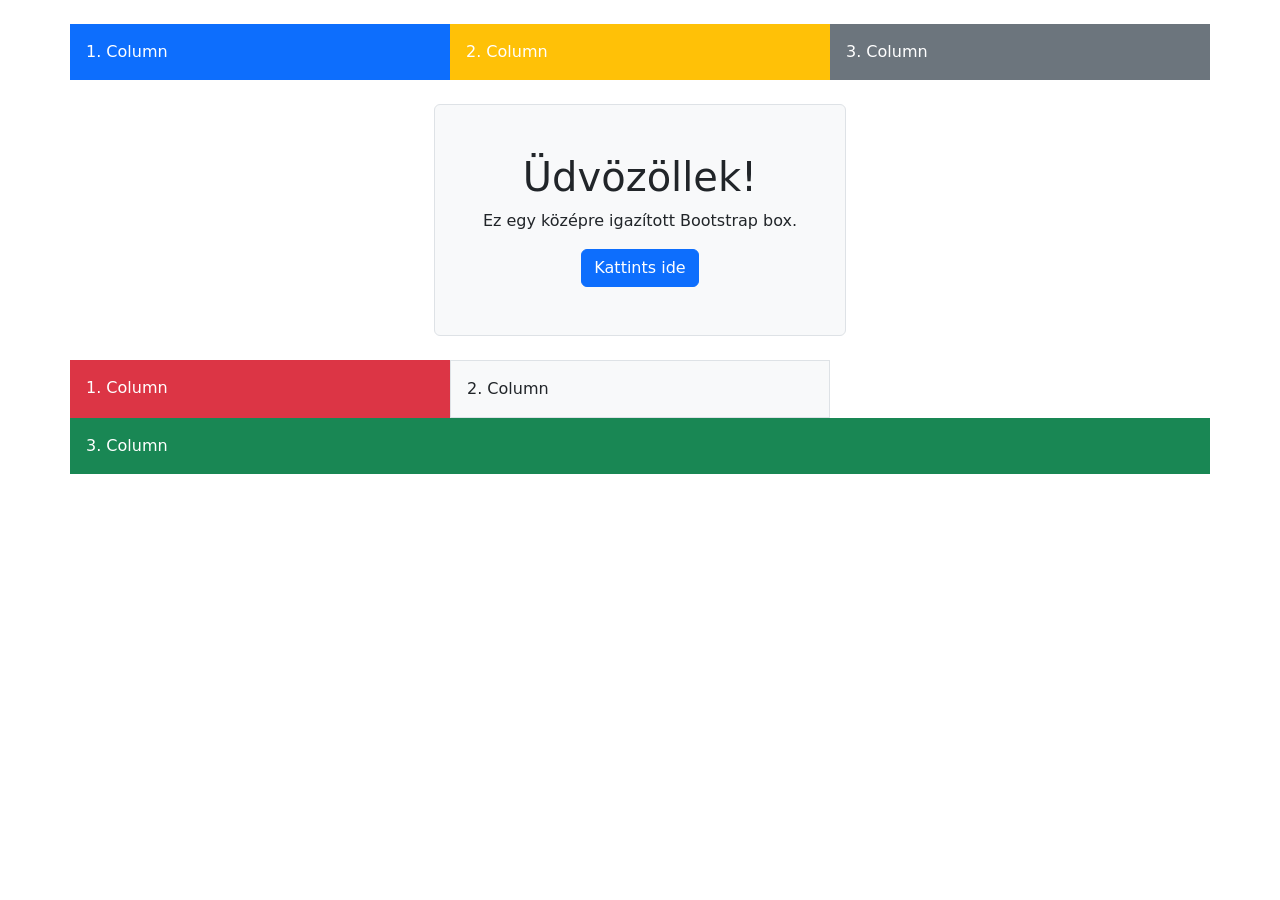
<file: Bs-Layout-2/index.html>
<!DOCTYPE html>
<html lang="hu">
  <head>
    <meta charset="UTF-8" />
    <meta name="viewport" content="width=device-width, initial-scale=1" />
    <title>Bootstrap Grid Példa</title>
    <link
      rel="stylesheet"
      href="https://cdn.jsdelivr.net/npm/bootstrap@5.3.0/dist/css/bootstrap.min.css"
      ;
    />
  </head>
  <body>
    <div class="container">
      <div class="mt-4">
        <div class="row">
          <div class="col-xl-4 p-3 bg-primary text-white">1. Column</div>
          <div class="col-md-4 p-3 bg-warning text-white">2. Column</div>
          <div class="col-lg-4 p-3 bg-secondary text-white">3. Column</div>
        </div>
      </div>

      <div class="mt-4 mb-4 d-flex justify-content-center">
        <div class="border rounded bg-light text-dark p-5 align-items-center text-center">
          <h1>Üdvözöllek!</h1>
          <p>Ez egy középre igazított Bootstrap box.</p>
          <button class="btn btn-primary">Kattints ide</button>
        </div>
      </div>

      <div class="mt-4 mb-4">
        <div class="row">
          <div class="col-md-4 p-3 bg-danger text-white">1. Column</div>
          <div class="col-lg-4 p-3 bg-light text-dark border ">2. Column</div>
          <div class="col-xxl-4 p-3 bg-success text-white">3. Column</div>
        </div>
      </div>
    </div>
  </body>
</html>
</file>
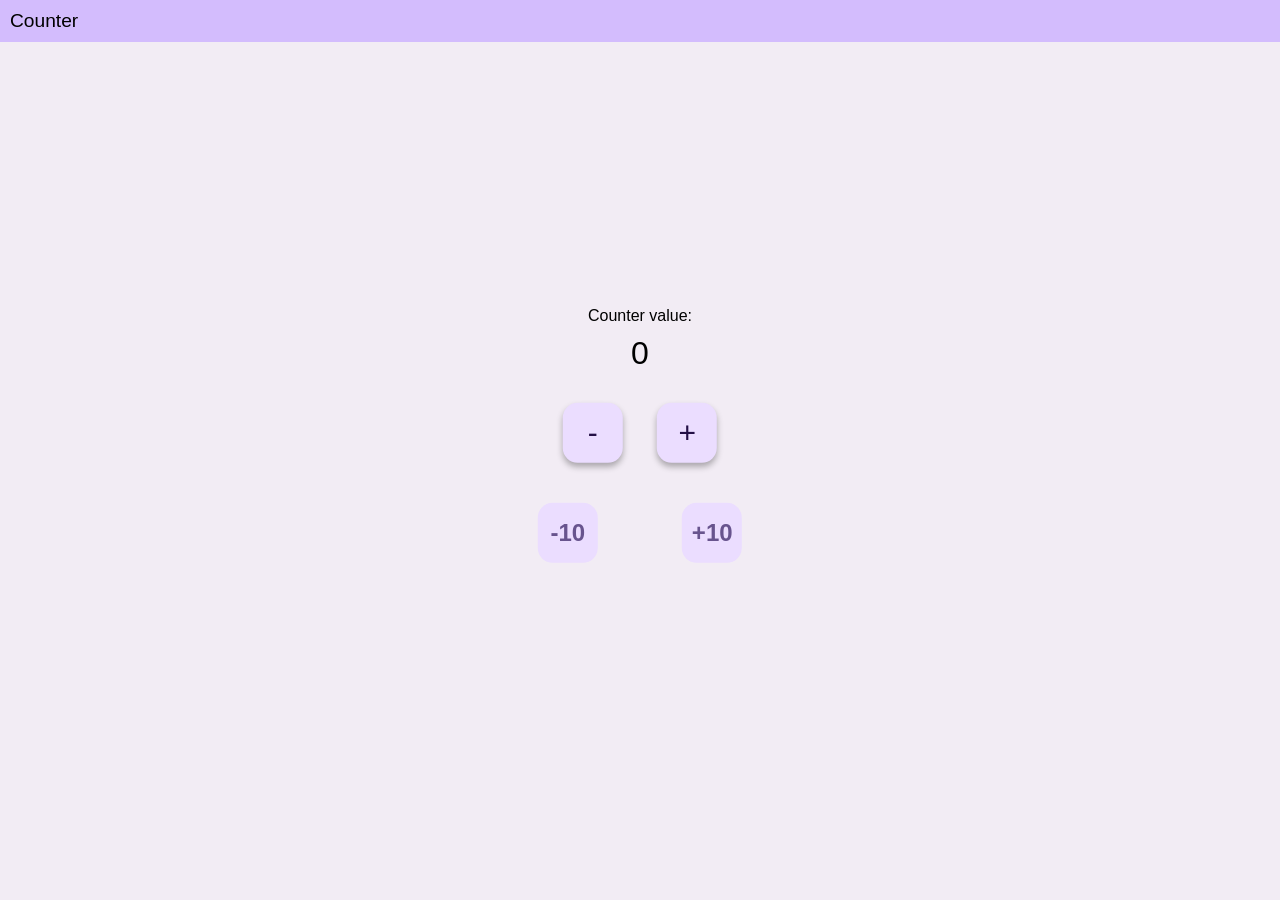
<file: Counter/index.html>
<!DOCTYPE html>
<html lang="en">
<head>
    <meta charset="UTF-8">
    <meta name="viewport" content="width=device-width, initial-scale=1.0">
    <title>Counter</title>
    <link rel="stylesheet" href="./style.css">
</head>
<body>
    <header>Counter</header>
    
    <main>
        Counter value:
        <h1 id="counter">0</h1>

        <div>
            <button id="minusOne">-</button>
            <button id="plusOne">+</button>
        </div>

        <div>
            <button id="minusTen">-10</button>
            <button id="plusTen">+10</button>
        </div>
    </main>

    <script src="./script.js"></script>
</body>
</html>
</file>
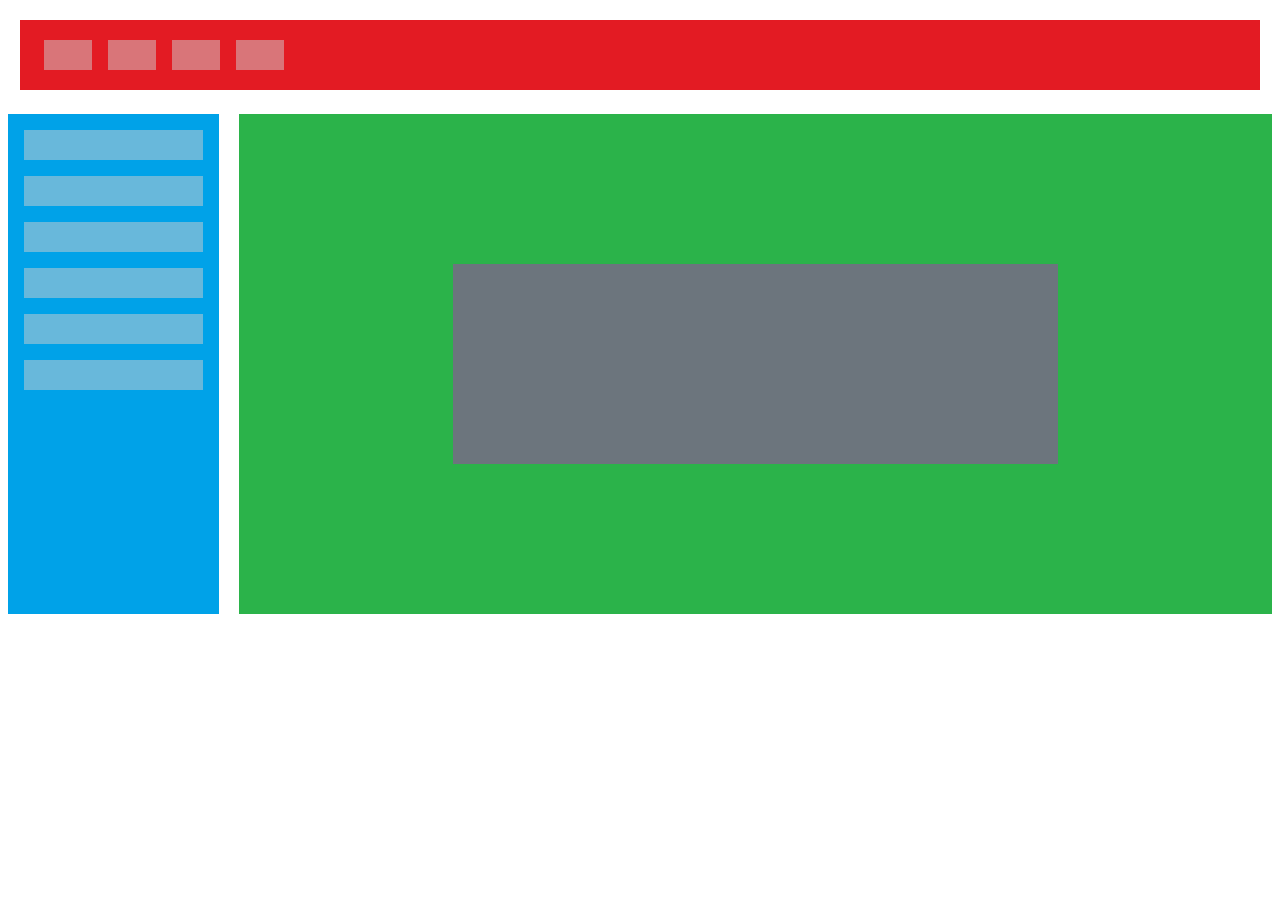
<file: First/index.html>
<!DOCTYPE html>
<html lang="hu">
<head>
    <meta charset="UTF-8">
    <title>Bootstrap elrendezés</title>
    <meta name="viewport" content="width=device-width, initial-scale=1">

    <link 
        href="https://cdn.jsdelivr.net/npm/bootstrap@5.3.2/dist/css/bootstrap.min.css" 
        rel="stylesheet"
    >

    <style>
        .page-padding {
            padding: 20px; 
        }

        .topbar {
            background-color: #e31b23;
            height: 70px;
        }

        .layout-gap {
            gap: 20px;
        }

        .sidebar {
            background-color: #00a2e8;
            min-height: 500px;
        }

        .content {
            background-color: #2bb34a;
            min-height: 500px;
        }

        .placeholder {
            background-color: #cfcfcf;
            height: 30px;
        }
    </style>
</head>
<body>

<div class="page-padding">

    <nav class="topbar d-flex align-items-center px-4 mb-4">
        <div class="d-flex gap-3">
            <div class="placeholder px-4"></div>
            <div class="placeholder px-4"></div>
            <div class="placeholder px-4"></div>
            <div class="placeholder px-4"></div>
        </div>
    </nav>

    <div class="container-fluid p-0 ">
        <div class="row layout-gap">

            <aside class="col-2 sidebar p-3">
                <div class="d-flex flex-column gap-3">
                    <div class="placeholder"></div>
                    <div class="placeholder"></div>
                    <div class="placeholder"></div>
                    <div class="placeholder"></div>
                    <div class="placeholder"></div>
                    <div class="placeholder"></div>
                </div>
            </aside>

            <main class="col content d-flex justify-content-center align-items-center">
                <div class="bg-secondary" style="width:60%; height:200px;"></div>
            </main>

        </div>
    </div>

</div>

</body>
</html>
</file>
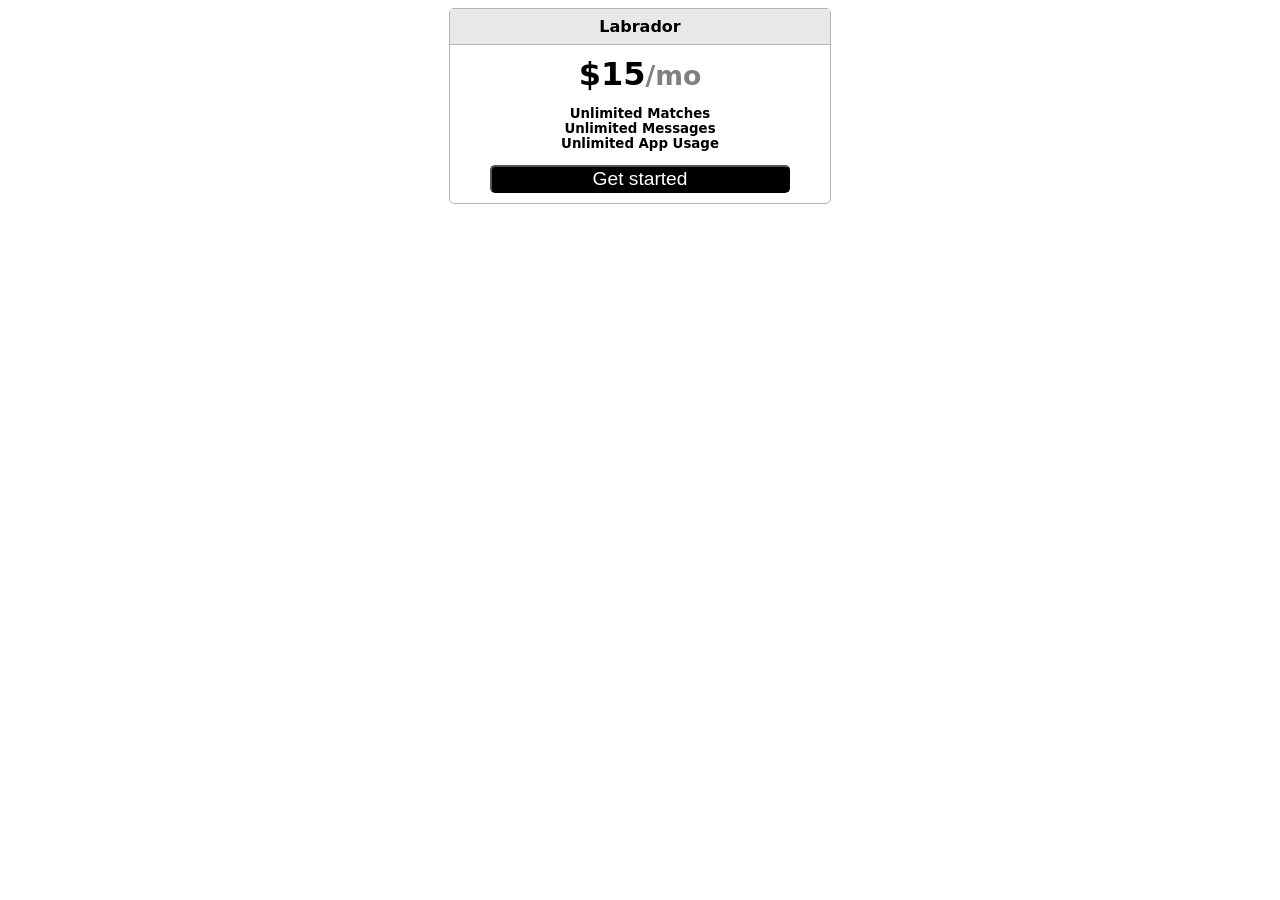
<file: Labrador/index.html>
<!DOCTYPE html>
<html lang="en">
<head>
    <meta charset="UTF-8">
    <meta name="viewport" content="width=device-width, initial-scale=1.0">
    <title>Document</title>
    <style>
        div {
            margin: auto;
            width: 380px;
            text-align: center;
            border: 1px solid rgb(182, 179, 179);
            border-radius: 5px;
            font-family:system-ui, -apple-system, BlinkMacSystemFont, 'Segoe UI', Roboto, Oxygen, Ubuntu, Cantarell, 'Open Sans', 'Helvetica Neue', sans-serif
        }
        h4 {
            margin: 0px;
            padding: 8px;
            background-color: rgb(233, 231, 231);
        }
        button {
            background-color: black;
            color: white;
            width: 300px;
            margin-top: 0px;
            margin-bottom: 10px;
            
            font-size: larger;
            border-radius: 5px;
        }
        h1 {
            margin: 0px;
            padding-top: 10px;
            border-top: 1px solid rgb(182, 179, 179);
        }
        span {
            color: gray;
            font-size: smaller;
        }
        p {
            font-weight: bold;
            font-size: smaller;
        }
    </style>
</head>
<body>
    <div class="box">
        <h4>Labrador</h4>
        <h1>$15<span>/mo</span></h1>
        <p>
            Unlimited Matches <br>
            Unlimited Messages <br>
            Unlimited App Usage <br>
        </p>
        <button>Get started</button>
    </div>
</body>
</html>
</file>
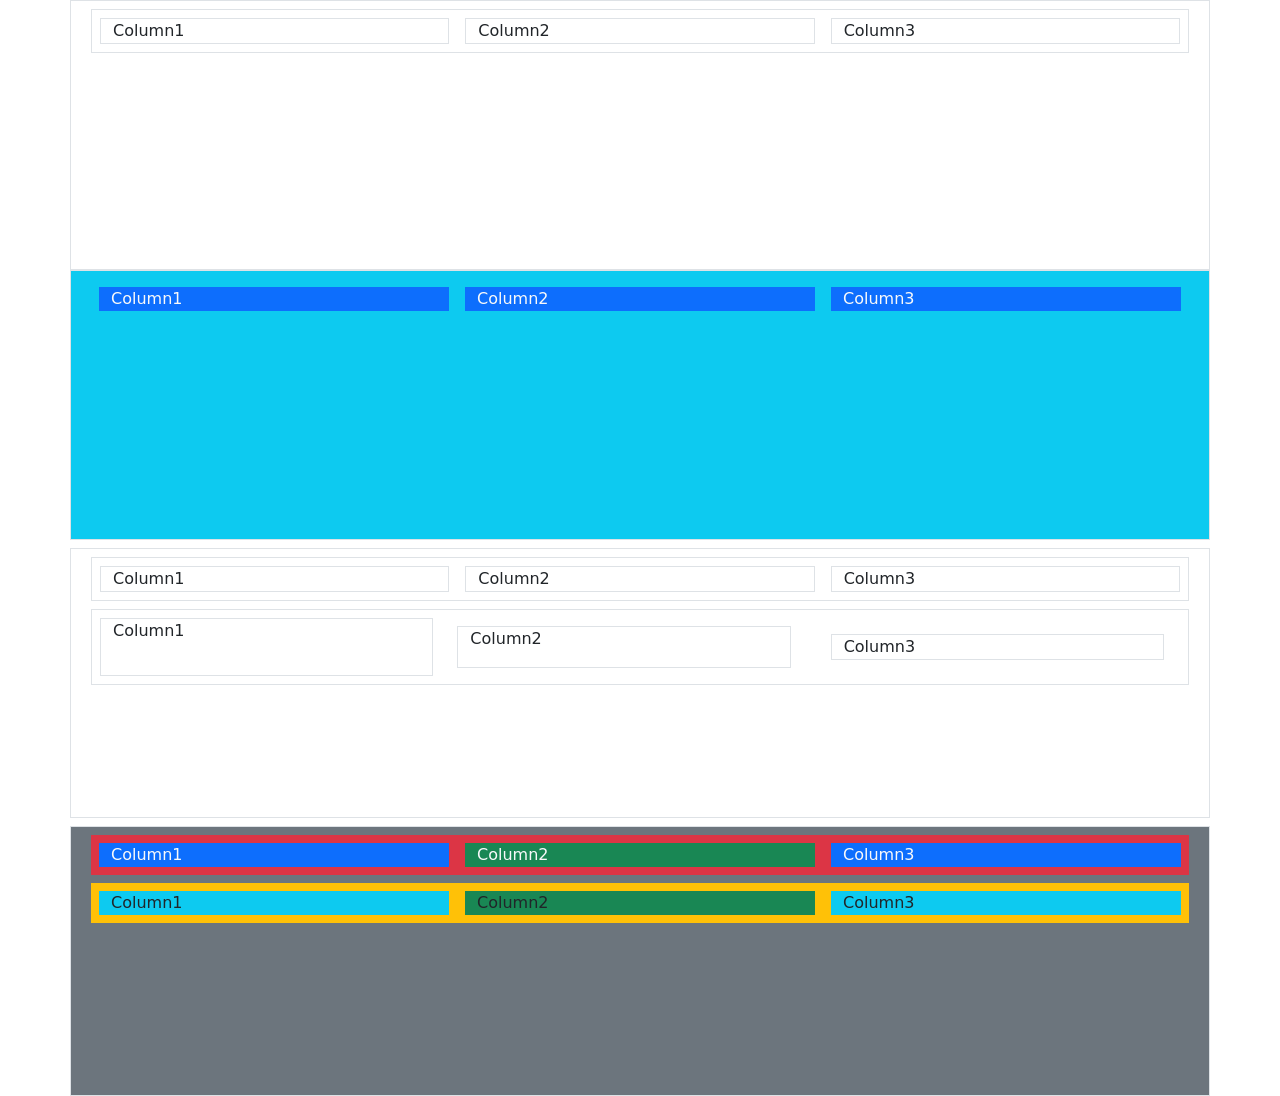
<file: Bs-Layout/layout.html>
<!DOCTYPE html>
<html lang="en">
<head>
    <meta charset="UTF-8">
    <meta name="viewport" content="width=device-width, initial-scale=1.0">
    <title>Document</title>
    <link href="https://cdn.jsdelivr.net/npm/bootstrap@5.3.8/dist/css/bootstrap.min.css" rel="stylesheet"/>
</head>
<body>
    <div class="container border" style="height: 30vh;">
        <div class="row m-2 border">
            <div class="col m-2 border">
                Column1
            </div>

            <div class="col m-2 border">
                Column2
            </div>

            <div class="col m-2 border">
                Column3
            </div>
        </div>
    </div>

    <div class="container bg-info text-light border" style="height: 30vh;">
        <div class="row m-2">
            <div class="col bg-primary m-2">
                Column1
            </div>

            <div class="col bg-primary m-2">
                Column2
            </div>

            <div class="col bg-primary m-2">
                Column3
            </div>
        </div>
    </div>
    
    <div class="container mt-2 border overflow-auto" style="height: 30vh;">
        <div class="row m-2 border">
            <div class="col-lg m-2 border">
                Column1
            </div>

            <div class="col-lg m-2 border">
                Column2
            </div>

            <div class="col-lg m-2 border">
                Column3
            </div>
        </div>

        <div class="row m-2 border">
            <div class="col-xl m-2 border">
                Column1
            </div>

            <div class="col-xl m-3 border">
                Column2
            </div>

            <div class="col-xl m-4 border">
                Column3
            </div>
        </div>
    </div>

    <div class="container border bg-secondary mt-2" style="height: 30vh;">
        <div class="row bg-danger text-light m-2">
            <div class="col-md m-2 bg-primary">
                Column1
            </div>
            <div class="col-md m-2 bg-success">
                Column2
            </div>
            <div class="col-md m-2 bg-primary">
                Column3
            </div>
        </div>

        <div class="row bg-warning text-dark m-2">
            <div class="col-xl m-2 bg-info">
                Column1
            </div>
            <div class="col-xl m-2 bg-success">
                Column2
            </div>
            <div class="col-xl m-2 bg-info">
                Column3
            </div>
        </div>
    </div>
</body>
</html>
</file>
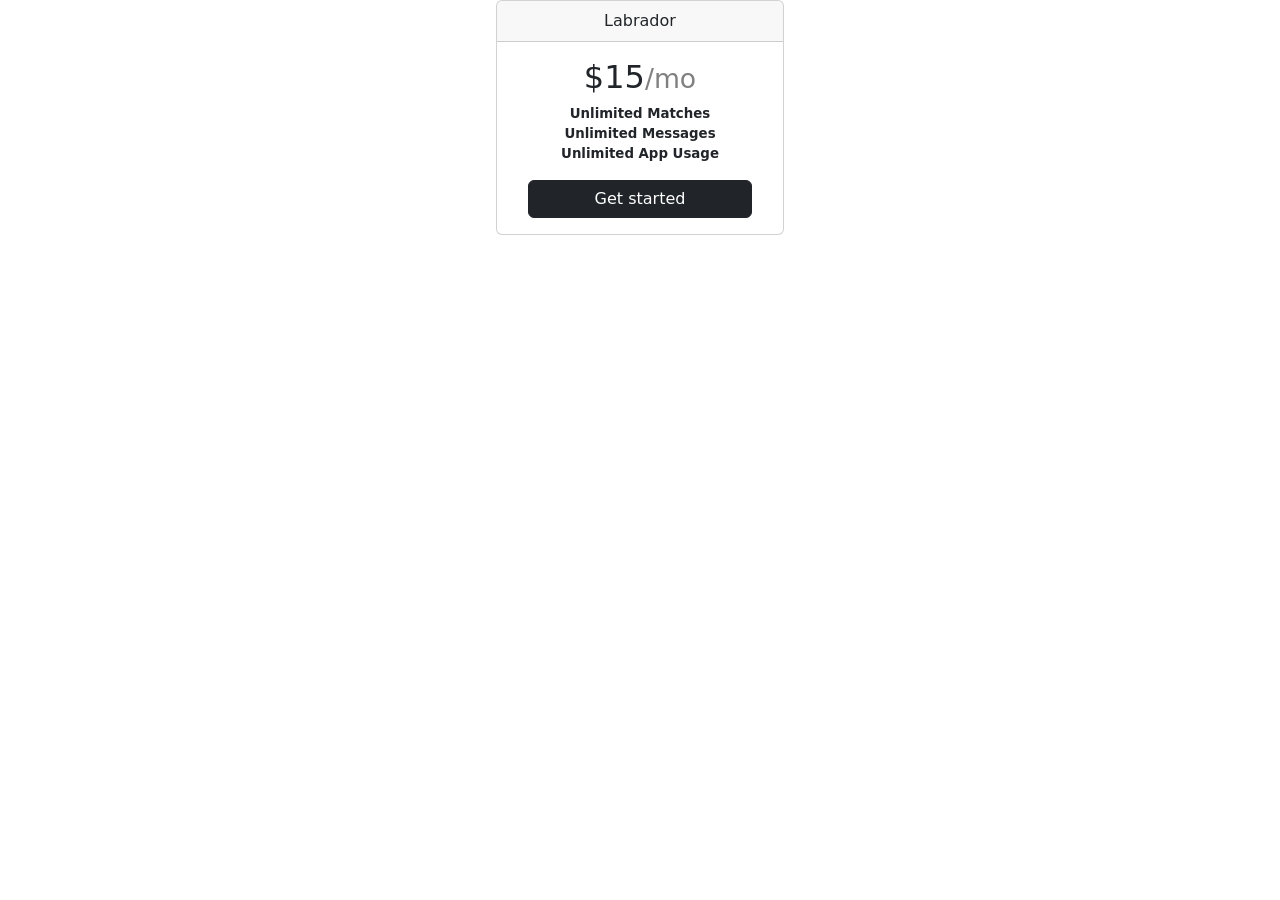
<file: Labrador/bootstrap.html>
<!DOCTYPE html>
<html lang="en">
<head>
    <meta charset="UTF-8">
    <meta name="viewport" content="width=device-width, initial-scale=1.0">
    <title>Document</title>
    <link href="https://cdn.jsdelivr.net/npm/bootstrap@5.3.8/dist/css/bootstrap.min.css" rel="stylesheet"/>
    <style>
        span {
            color: gray;
            font-size: smaller;
        }
        .card {
            margin: auto;
            width: 18rem;
            text-align: center;
            font-family:system-ui;
        }
        a {
            width: 14rem;
        }
        p {
            font-weight: bold;
            font-size: smaller;
        }
    </style>
</head>
<body>
    <div class="card">
        <div class="card-header">Labrador</div>
        <div class="card-body">
            <h2 class="card-title">$15<span>/mo</span></h2>
            <p class="card-text">
                Unlimited Matches <br>
                Unlimited Messages <br>
                Unlimited App Usage <br>
            </p>
            <a href="#" class="btn btn-dark">Get started</a>
        </div>
    </div>
</body>
</html>
</file>
<file: Counter/style.css>
body {
    margin: 0;
    padding: 0;
    font-family: sans-serif;
    background-color: rgb(242, 236, 244);
}

header {
    margin: 0px;
    background-color: rgb(211, 188, 253);
    padding: 10px;
    font-size: larger;
}

main {
    margin: auto;
    text-align: center;

    position: absolute;
    top: 50%;
    left: 50%;
    transform: translate(-50%, -50%);
}

button {
    background-color: rgb(235, 221, 255);
    color: rgb(35, 15, 70);
    font-size: 30px;

    width: 60px;
    height: 60px;
    border-radius: 15px;
    border: none;
}

#plusOne , #minusOne {
    margin: 10px 15px;
    box-shadow: 0 4px 6px rgba(0, 0, 0, 0.3);
}

#plusTen , #minusTen {
    font-size: 24px;
    color: rgb(104, 84, 142);
    font-weight: bold;
    margin: 30px 40px;
}

h1 {
    margin-top: 10px;
    font-weight: lighter;
}
</file>
